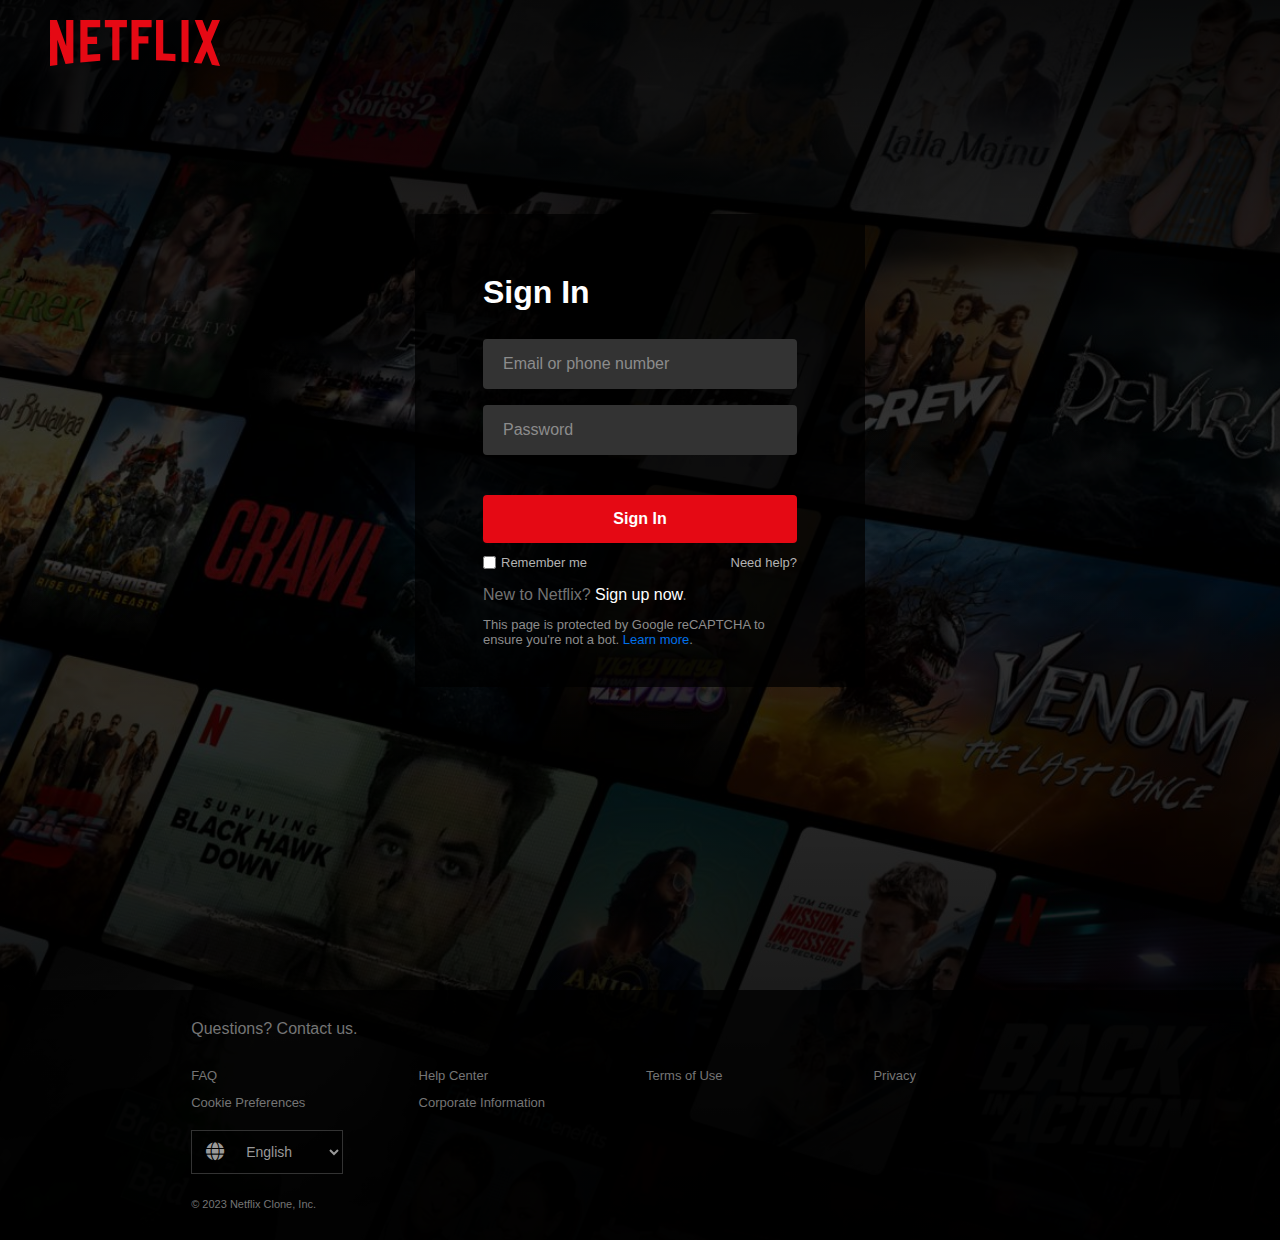
<file: sign.html>
<!DOCTYPE html>
<html lang="en">

<head>
    <meta charset="UTF-8">
    <meta name="viewport" content="width=device-width, initial-scale=1.0">
    <title>Netflix Sign In</title>
    <link rel="stylesheet" href="https://cdnjs.cloudflare.com/ajax/libs/font-awesome/6.4.0/css/all.min.css">
    <style>
        * {
            margin: 0;
            padding: 0;
            box-sizing: border-box;
            font-family: 'Helvetica Neue', Arial, sans-serif;
        }

        body {
            background: #000;
            color: #fff;
            min-height: 100vh;
            position: relative;
            overflow-x: hidden;
        }

        .background-wrapper {
            position: absolute;
            top: 0;
            left: 0;
            width: 100%;
            height: 100%;
            z-index: -1;
            overflow: hidden;
        }

        .background-gradient {
            position: absolute;
            top: 0;
            left: 0;
            width: 100%;
            height: 100%;
            background: rgba(0, 0, 0, 0.4);
            background-image: linear-gradient(to top,
                    rgba(0, 0, 0, 0.8) 0,
                    rgba(0, 0, 0, 0) 60%,
                    rgba(0, 0, 0, 0.8) 100%);
        }

        .background-image {
            position: absolute;
            top: 0;
            left: 0;
            width: 100%;
            height: 100%;
            object-fit: cover;
            opacity: 0.5;
            z-index: -2;
        }

        .logo {
            position: absolute;
            top: 20px;
            left: 50px;
            z-index: 10;
            width: 170px;
        }

        .logo svg {
            fill: #e50914;
            width: 100%;
            height: auto;
        }

        .signin-container {
            display: flex;
            justify-content: center;
            align-items: center;
            min-height: 100vh;
            padding: 20px;
        }

        .signin-box {
            background: rgba(0, 0, 0, 0.75);
            border-radius: 4px;
            padding: 60px 68px 40px;
            width: 450px;
            max-width: 100%;
        }

        h1 {
            font-size: 32px;
            font-weight: 600;
            margin-bottom: 28px;
        }

        .form-group {
            position: relative;
            margin-bottom: 16px;
        }

        .form-control {
            width: 100%;
            height: 50px;
            background: #333;
            border: none;
            border-radius: 4px;
            padding: 16px 20px 0;
            color: #fff;
            font-size: 16px;
        }

        .form-label {
            position: absolute;
            top: 50%;
            left: 20px;
            transform: translateY(-50%);
            color: #8c8c8c;
            font-size: 16px;
            transition: all 0.2s ease;
            pointer-events: none;
        }

        .form-control:focus+.form-label,
        .form-control:not(:placeholder-shown)+.form-label {
            top: 7px;
            transform: translateY(0);
            font-size: 11px;
        }

        .btn-signin {
            width: 100%;
            height: 48px;
            background: #e50914;
            color: #fff;
            border: none;
            border-radius: 4px;
            font-size: 16px;
            font-weight: 600;
            margin: 24px 0 12px;
            cursor: pointer;
        }

        .remember-help {
            display: flex;
            justify-content: space-between;
            align-items: center;
            color: #b3b3b3;
            font-size: 13px;
            margin-bottom: 16px;
        }

        .remember {
            display: flex;
            align-items: center;
            gap: 5px;
        }

        .help a {
            color: #b3b3b3;
            text-decoration: none;
        }

        .help a:hover {
            text-decoration: underline;
        }

        .signup-now {
            color: #737373;
            margin-top: 16px;
            font-size: 16px;
        }

        .signup-now a {
            color: #fff;
            text-decoration: none;
        }

        .signup-now a:hover {
            text-decoration: underline;
        }

        .recaptcha {
            margin-top: 13px;
            font-size: 13px;
            color: #8c8c8c;
        }

        .recaptcha a {
            color: #0071eb;
            text-decoration: none;
        }

        .recaptcha a:hover {
            text-decoration: underline;
        }

        .footer {
            background: rgba(0, 0, 0, 0.75);
            padding: 30px 0;
            margin-top: 90px;
        }

        .footer-container {
            max-width: 1000px;
            margin: 0 auto;
            padding: 0 4%;
        }

        .footer-top {
            margin-bottom: 30px;
        }

        .footer-top a {
            color: #757575;
            text-decoration: none;
        }

        .footer-top a:hover {
            text-decoration: underline;
        }

        .footer-links {
            display: grid;
            grid-template-columns: repeat(auto-fill, minmax(200px, 1fr));
            gap: 12px;
            margin-bottom: 20px;
        }

        .footer-links a {
            color: #757575;
            font-size: 13px;
            text-decoration: none;
        }

        .footer-links a:hover {
            text-decoration: underline;
        }

        .language-selector {
            position: relative;
            display: inline-block;
        }

        .language-btn {
            background: rgba(0, 0, 0, 0.4);
            color: #999;
            border: 1px solid #333;
            padding: 12px 26px 12px 50px;
            font-size: 14px;
            cursor: pointer;
        }

        .language-icon {
            position: absolute;
            left: 15px;
            top: 50%;
            transform: translateY(-50%);
            color: #999;
            font-size: 18px;
        }

        .copyright {
            color: #757575;
            font-size: 11px;
            margin-top: 24px;
        }

        @media (max-width: 740px) {
            .logo {
                left: 20px;
                width: 100px;
            }

            .signin-box {
                padding: 40px 20px;
                background: #000;
                width: 100%;
            }

            .background-gradient {
                background: #000;
            }
        }
    </style>
</head>

<body>
    <div class="background-wrapper">
        <div class="background-gradient"></div>
        <img src="scr/images/bg.jpg" alt="Netflix background" class="background-image">
    </div>

    <div class="logo">
        <svg viewBox="0 0 111 30" xmlns="http://www.w3.org/2000/svg">
            <path
                d="M105.062 14.28L111 30c-1.75-.25-3.499-.563-5.28-.845l-3.345-8.686-3.437 7.969c-1.687-.282-3.344-.376-5.031-.595l6.031-13.75L94.468 0h5.063l3.062 7.874L105.875 0h5.124l-5.937 14.28zM90.47 0h-4.594v27.25c1.5.094 3.062.156 4.594.343V0zm-8.563 26.937c-4.187-.281-8.375-.53-12.656-.625V0h4.687v21.875c2.688.062 5.375.28 7.969.405v4.657zM64.25 10.657v4.687h-6.406V26H53.22V0h13.125v4.687h-8.5v5.97h6.406zm-18.906-5.97V26.25c-1.563 0-3.156 0-4.688.062V4.687h-4.844V0h14.406v4.687h-4.874zM30.75 15.593c-2.062 0-4.5 0-6.25.095v6.968c2.75-.188 5.5-.406 8.281-.5v4.5l-12.968 1.032V0H32.78v4.687H24.5V11c1.813 0 4.594-.094 6.25-.094v4.687zM4.78 12.968v16.375C3.094 29.531 1.593 29.75 0 30V0h4.469l6.093 17.032V0h4.688v28.062c-1.656.282-3.344.376-5.125.625L4.78 12.968z">
            </path>
        </svg>
    </div>

    <div class="signin-container">
        <div class="signin-box">
            <h1>Sign In</h1>

            <form>
                <div class="form-group">
                    <input type="email" class="form-control" id="email" placeholder=" " required>
                    <label for="email" class="form-label">Email or phone number</label>
                </div>

                <div class="form-group">
                    <input type="password" class="form-control" id="password" placeholder=" " required>
                    <label for="password" class="form-label">Password</label>
                </div>

                <button type="submit" class="btn-signin">Sign In</button>

                <div class="remember-help">
                    <div class="remember">
                        <input type="checkbox" id="remember">
                        <label for="remember">Remember me</label>
                    </div>
                    <div class="help">
                        <a href="#">Need help?</a>
                    </div>
                </div>

                <div class="signup-now">
                    New to Netflix? <a href="#">Sign up now</a>.
                </div>

                <div class="recaptcha">
                    This page is protected by Google reCAPTCHA to ensure you're not a bot.
                    <a href="#">Learn more</a>.
                </div>
            </form>
        </div>
    </div>

    <div class="footer">
        <div class="footer-container">
            <div class="footer-top">
                <a href="#">Questions? Contact us.</a>
            </div>

            <div class="footer-links">
                <a href="#">FAQ</a>
                <a href="#">Help Center</a>
                <a href="#">Terms of Use</a>
                <a href="#">Privacy</a>
                <a href="#">Cookie Preferences</a>
                <a href="#">Corporate Information</a>
            </div>

            <div class="language-selector">
                <div class="language-icon">
                    <i class="fas fa-globe"></i>
                </div>
                <select class="language-btn">
                    <option>English</option>
                    <option>Español</option>
                    <option>Français</option>
                </select>
            </div>

            <div class="copyright">
                © 2023 Netflix Clone, Inc.
            </div>
        </div>
    </div>

    <script>
        // Form validation
        document.querySelector('form').addEventListener('submit', function (e) {
            e.preventDefault();

            const email = document.getElementById('email').value;
            const password = document.getElementById('password').value;

            if (!email) {
                alert('Please enter your email or phone number');
                return;
            }

            if (!password) {
                alert('Please enter your password');
                return;
            }

            // Simulate successful sign in
            document.querySelector('h1').textContent = 'Welcome back!';
            document.querySelector('.btn-signin').textContent = 'Signing in...';

            setTimeout(() => {
                alert('Sign in successful! Redirecting to Netflix...');
            }, 1500);
        });

        // Add focus effects to form inputs
        const inputs = document.querySelectorAll('.form-control');
        inputs.forEach(input => {
            input.addEventListener('focus', function () {
                this.parentElement.classList.add('focused');
            });

            input.addEventListener('blur', function () {
                this.parentElement.classList.remove('focused');
            });
        });
    </script>
</body>

</html>
</file>
